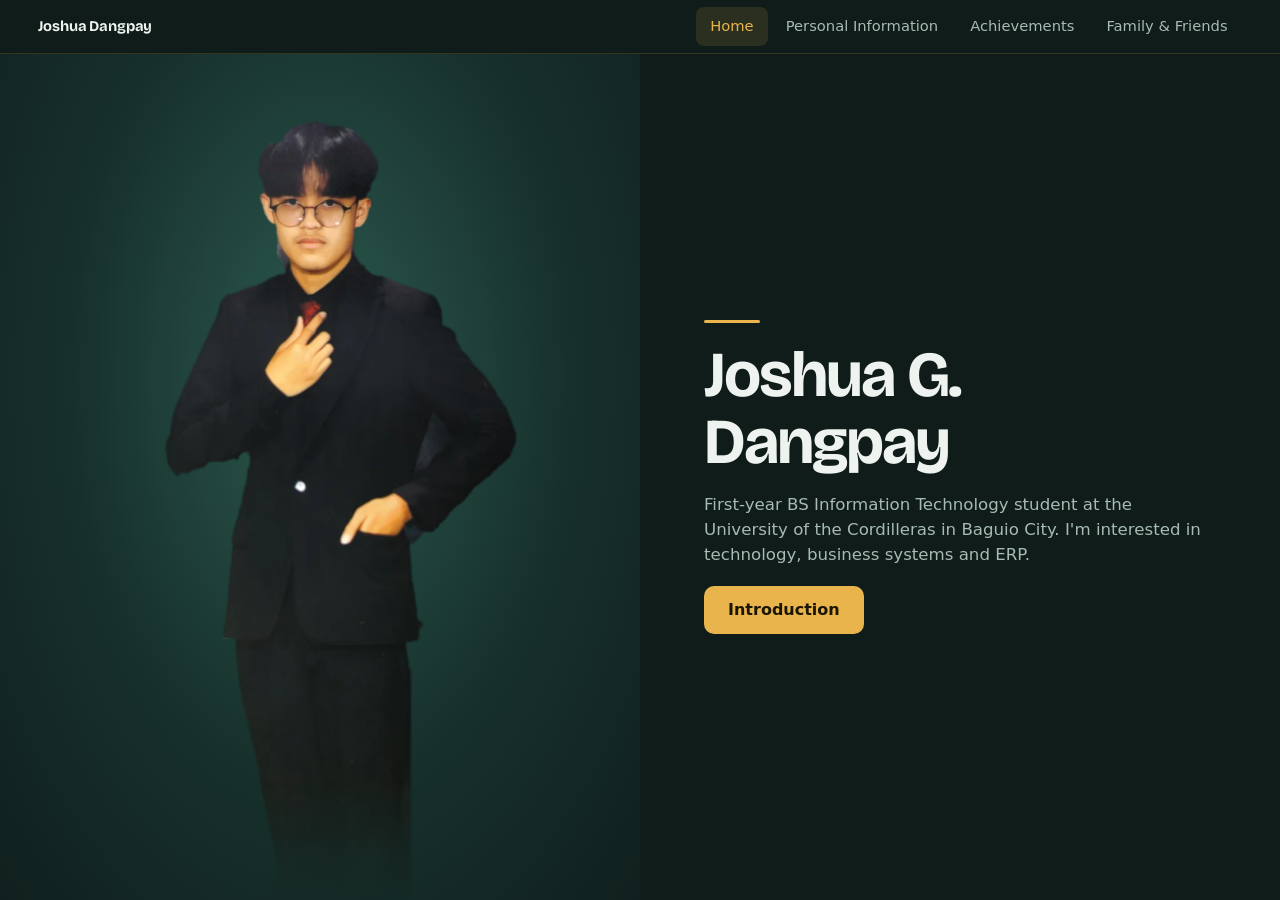
<file: index.html>
<!DOCTYPE html>
<html lang="en">
<head>
<meta charset="utf-8">
<meta name="viewport" content="width=device-width, initial-scale=1">
<title>Home | Joshua G. Dangpay</title>
<link rel="preconnect" href="https://fonts.googleapis.com"><link rel="preconnect" href="https://fonts.gstatic.com" crossorigin><link href="https://fonts.googleapis.com/css2?family=Bricolage+Grotesque:wght@600;700&display=swap" rel="stylesheet">
<link rel="stylesheet" href="css/style.css?v=7">
<script src="js/script.js?v=7" defer></script>
</head>
<body>
<nav aria-label="Main"><a class="brand" href="index.html">Joshua Dangpay</a><ul><li><a href="index.html" aria-current="page">Home</a></li><li><a href="personal.html">Personal<span class="x"> Information</span></a></li><li><a href="achievements.html">Achievements</a></li><li><a href="family-friends.html">Family<span class="x"> &amp; Friends</span></a></li></ul></nav>
<main class="home">
<div class="ph"><img src="assets/images/profile/profile-photo.webp" alt="Portrait of Joshua G. Dangpay"></div>
<div class="tx"><h1>Joshua G.<br>Dangpay</h1><p>First-year BS Information Technology student at the University of the Cordilleras in Baguio City. I'm interested in technology, business systems and ERP.</p><a class="btn" href="personal.html" data-nav>Introduction</a></div>
</main>
</body>
</html>
</file>
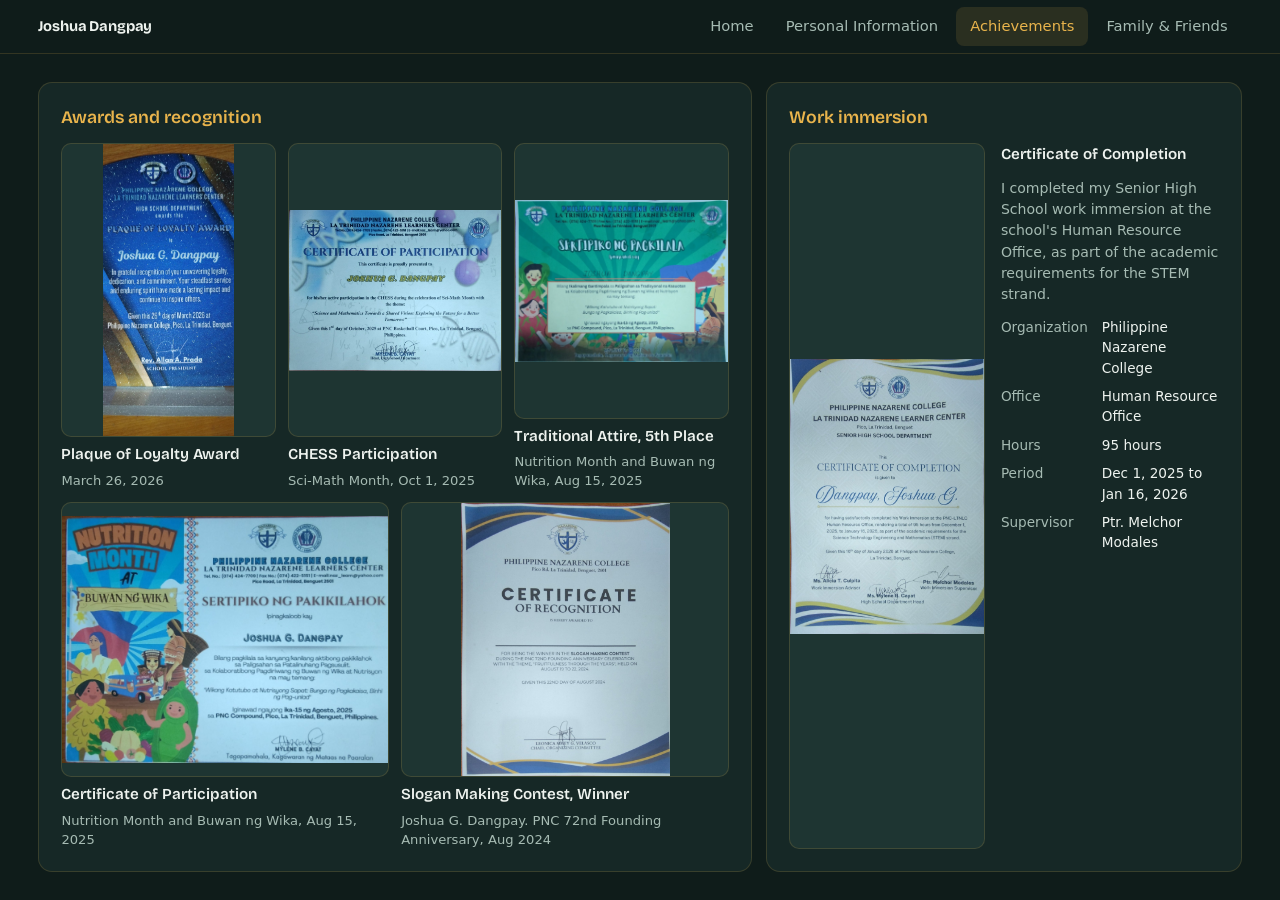
<file: achievements.html>
<!DOCTYPE html>
<html lang="en">
<head>
<meta charset="utf-8">
<meta name="viewport" content="width=device-width, initial-scale=1">
<title>Achievements | Joshua G. Dangpay</title>
<link rel="preconnect" href="https://fonts.googleapis.com"><link rel="preconnect" href="https://fonts.gstatic.com" crossorigin><link href="https://fonts.googleapis.com/css2?family=Bricolage+Grotesque:wght@600;700&display=swap" rel="stylesheet">
<link rel="stylesheet" href="css/style.css?v=7">
<script src="js/script.js?v=7" defer></script>
</head>
<body>
<nav aria-label="Main"><a class="brand" href="index.html">Joshua Dangpay</a><ul><li><a href="index.html">Home</a></li><li><a href="personal.html">Personal<span class="x"> Information</span></a></li><li><a href="achievements.html" aria-current="page">Achievements</a></li><li><a href="family-friends.html">Family<span class="x"> &amp; Friends</span></a></li></ul></nav>
<main class="ach">
<section class="card"><h2>Awards and recognition</h2>
<div class="awards">
<div class="item"><button class="zoom" data-lb data-cap="Plaque of Loyalty Award, March 26, 2026" aria-label="Enlarge Plaque of Loyalty Award"><img src="assets/images/achievements/school-award-01.jpg" alt="Plaque of Loyalty Award"></button><h3>Plaque of Loyalty Award</h3><p>March 26, 2026</p></div>
<div class="item"><button class="zoom" data-lb data-cap="Certificate of Participation, CHESS, Sci-Math Month, October 1, 2025" aria-label="Enlarge Certificate of Participation"><img src="assets/images/achievements/school-award-02.jpg" alt="Certificate of Participation for CHESS during Sci-Math Month"></button><h3>CHESS Participation</h3><p>Sci-Math Month, Oct 1, 2025</p></div>
<div class="item"><button class="zoom" data-lb data-cap="Fifth place, Traditional Attire contest, Nutrition Month and Buwan ng Wika, August 15, 2025" aria-label="Enlarge Traditional Attire, 5th Place"><img src="assets/images/achievements/school-award-03.jpg" alt="Certificate of Recognition for fifth place in the Traditional Attire contest"></button><h3>Traditional Attire, 5th Place</h3><p>Nutrition Month and Buwan ng Wika, Aug 15, 2025</p></div>
<div class="item"><button class="zoom" data-lb data-cap="Certificate of Participation, Nutrition Month and Buwan ng Wika, August 15, 2025" aria-label="Enlarge Certificate of Participation"><img src="assets/images/achievements/school-award-04.jpg" alt="Certificate of Participation for Nutrition Month and Buwan ng Wika"></button><h3>Certificate of Participation</h3><p>Nutrition Month and Buwan ng Wika, Aug 15, 2025</p></div>
<div class="item"><button class="zoom" data-lb data-cap="Joshua G. Dangpay, Winner, Slogan Making Contest, PNC 72nd Founding Anniversary, August 2024" aria-label="Enlarge Slogan Making Contest, Winner"><img src="assets/images/achievements/school-award-05.jpg" alt="Certificate of Recognition for winning the Slogan Making Contest"></button><h3>Slogan Making Contest, Winner</h3><p>Joshua G. Dangpay. PNC 72nd Founding Anniversary, Aug 2024</p></div>
</div></section>
<section class="card"><h2>Work immersion</h2>
<div class="wi">
<button class="zoom" data-lb data-cap="Certificate of Completion, Work Immersion, January 16, 2026" aria-label="Enlarge Work Immersion certificate"><img src="assets/images/work-immersion/work-immersion-certificate.jpg" alt="Work Immersion Certificate of Completion"></button>
<div class="info"><h3>Certificate of Completion</h3>
<p>I completed my Senior High School work immersion at the school's Human Resource Office, as part of the academic requirements for the STEM strand.</p>
<dl><dt>Organization</dt><dd>Philippine Nazarene College</dd><dt>Office</dt><dd>Human Resource Office</dd><dt>Hours</dt><dd>95 hours</dd><dt>Period</dt><dd>Dec 1, 2025 to Jan 16, 2026</dd><dt>Supervisor</dt><dd>Ptr. Melchor Modales</dd></dl></div>
</div></section>
</main>
</body>
</html>
</file>
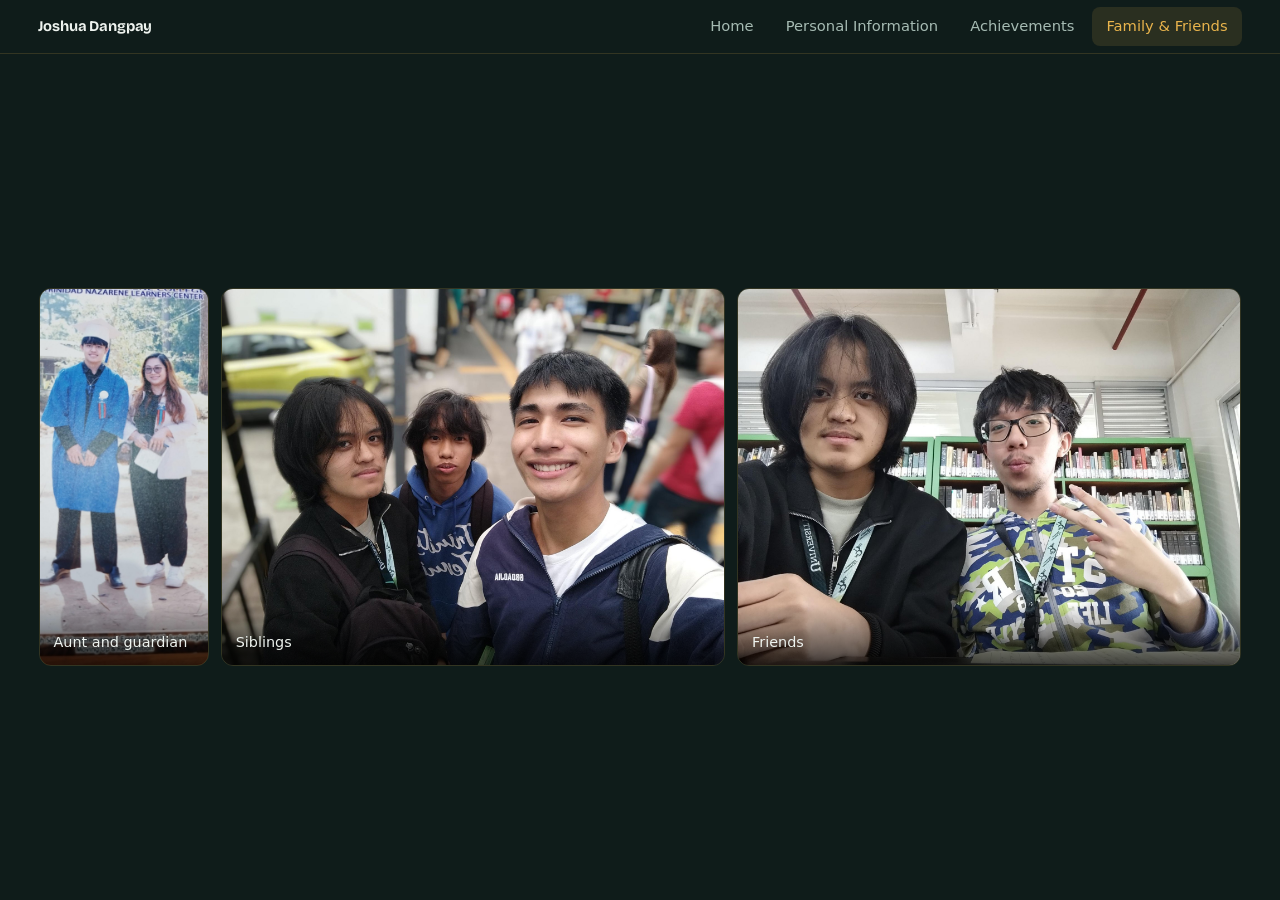
<file: family-friends.html>
<!DOCTYPE html>
<html lang="en">
<head>
<meta charset="utf-8">
<meta name="viewport" content="width=device-width, initial-scale=1">
<title>Family &amp; Friends | Joshua G. Dangpay</title>
<link rel="preconnect" href="https://fonts.googleapis.com"><link rel="preconnect" href="https://fonts.gstatic.com" crossorigin><link href="https://fonts.googleapis.com/css2?family=Bricolage+Grotesque:wght@600;700&display=swap" rel="stylesheet">
<link rel="stylesheet" href="css/style.css?v=7">
<script src="js/script.js?v=7" defer></script>
</head>
<body>
<nav aria-label="Main"><a class="brand" href="index.html">Joshua Dangpay</a><ul><li><a href="index.html">Home</a></li><li><a href="personal.html">Personal<span class="x"> Information</span></a></li><li><a href="achievements.html">Achievements</a></li><li><a href="family-friends.html" aria-current="page">Family<span class="x"> &amp; Friends</span></a></li></ul></nav>
<main class="fam">
<div class="gal">
<figure style="--ar:.45" tabindex="0" role="button" data-lb data-cap="Aunt and guardian"><img src="assets/images/family-friends/graduation-01.jpg" alt="Graduation photo with my aunt and guardian"><figcaption>Aunt and guardian</figcaption></figure>
<figure style="--ar:1.3333" tabindex="0" role="button" data-lb data-cap="Siblings"><img src="assets/images/family-friends/friends-04.jpg" alt="Selfie with my siblings"><figcaption>Siblings</figcaption></figure>
<figure style="--ar:1.3333" tabindex="0" role="button" data-lb data-cap="Friends"><img src="assets/images/family-friends/friends-05.jpg" alt="Two friends in a library"><figcaption>Friends</figcaption></figure>
</div>
</main>
</body>
</html>
</file>
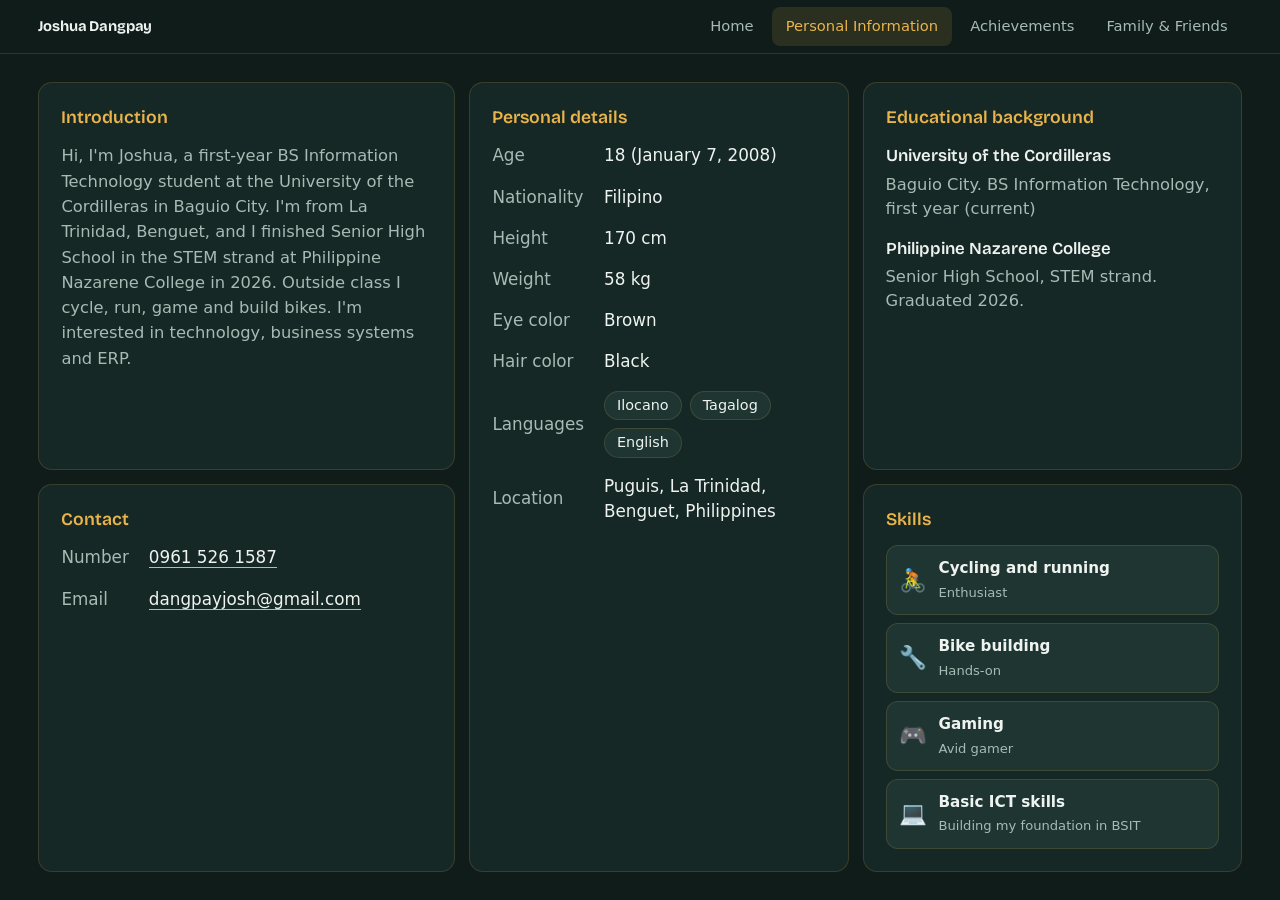
<file: personal.html>
<!DOCTYPE html>
<html lang="en">
<head>
<meta charset="utf-8">
<meta name="viewport" content="width=device-width, initial-scale=1">
<title>Personal Information | Joshua G. Dangpay</title>
<link rel="preconnect" href="https://fonts.googleapis.com"><link rel="preconnect" href="https://fonts.gstatic.com" crossorigin><link href="https://fonts.googleapis.com/css2?family=Bricolage+Grotesque:wght@600;700&display=swap" rel="stylesheet">
<link rel="stylesheet" href="css/style.css?v=7">
<script src="js/script.js?v=7" defer></script>
</head>
<body>
<nav aria-label="Main"><a class="brand" href="index.html">Joshua Dangpay</a><ul><li><a href="index.html">Home</a></li><li><a href="personal.html" aria-current="page">Personal<span class="x"> Information</span></a></li><li><a href="achievements.html">Achievements</a></li><li><a href="family-friends.html">Family<span class="x"> &amp; Friends</span></a></li></ul></nav>
<main class="pi">
<section class="card a"><h2>Introduction</h2>
<p>Hi, I'm Joshua, a first-year BS Information Technology student at the University of the Cordilleras in Baguio City. I'm from La Trinidad, Benguet, and I finished Senior High School in the STEM strand at Philippine Nazarene College in 2026. Outside class I cycle, run, game and build bikes. I'm interested in technology, business systems and ERP.</p></section>
<section class="card e"><h2>Personal details</h2>
<dl><dt>Age</dt><dd><span data-birth="2008-01-07"></span> (January 7, 2008)</dd>
<dt>Nationality</dt><dd>Filipino</dd>
<dt>Height</dt><dd>170 cm</dd>
<dt>Weight</dt><dd>58 kg</dd>
<dt>Eye color</dt><dd>Brown</dd>
<dt>Hair color</dt><dd>Black</dd>
<dt>Languages</dt><dd class="chips"><span class="chip">Ilocano</span><span class="chip">Tagalog</span><span class="chip">English</span></dd>
<dt>Location</dt><dd>Puguis, La Trinidad, Benguet, Philippines</dd></dl></section>
<section class="card b"><h2>Contact</h2>
<dl><dt>Number</dt><dd><a class="lk" href="tel:+639615261587">0961 526 1587</a></dd>
<dt>Email</dt><dd><a class="lk" href="mailto:dangpayjosh@gmail.com">dangpayjosh@gmail.com</a></dd></dl></section>
<section class="card c"><h2>Educational background</h2>
<div class="edu"><h3>University of the Cordilleras</h3><p>Baguio City. BS Information Technology, first year (current)</p></div>
<div class="edu"><h3>Philippine Nazarene College</h3><p>Senior High School, STEM strand. Graduated 2026.</p></div></section>
<section class="card d"><h2>Skills</h2>
<ul class="sk">
<li><span class="ic">🚴</span><span><b>Cycling and running</b><span>Enthusiast</span></span></li>
<li><span class="ic">🔧</span><span><b>Bike building</b><span>Hands-on</span></span></li>
<li><span class="ic">🎮</span><span><b>Gaming</b><span>Avid gamer</span></span></li>
<li><span class="ic">💻</span><span><b>Basic ICT skills</b><span>Building my foundation in BSIT</span></span></li>
</ul></section>
</main>
</body>
</html>
</file>
<file: css/style.css>
:root{--bg:#0f1c1a;--sf:#162826;--sf2:#1e3532;--tx:#eef3ef;--mu:#a6bbb3;--ac:#e9b44c;--bd:rgba(233,180,76,.16)}
*{box-sizing:border-box;margin:0}
[hidden]{display:none!important}
html,body{height:100%}
body{background:var(--bg);color:var(--tx);font:16px/1.5 Inter,"Segoe UI",system-ui,sans-serif;display:flex;flex-direction:column;overflow:hidden}
a:focus-visible,button:focus-visible,[tabindex]:focus-visible{outline:2px solid var(--ac);outline-offset:2px}
nav{height:54px;flex:none;display:flex;align-items:center;justify-content:space-between;padding:0 clamp(12px,3vw,40px);border-bottom:1px solid var(--bd)}
nav ul{display:flex;gap:4px;list-style:none;padding:0}
nav a{display:block;padding:8px 14px;border-radius:8px;color:var(--mu);text-decoration:none;font-size:.92rem;transition:color .2s,background .2s}
nav a:hover{color:var(--tx);background:var(--sf)}
nav a[aria-current]{color:var(--ac);background:rgba(233,180,76,.12)}
nav .brand{font-weight:700;color:var(--tx);padding-left:0;letter-spacing:-.01em}
main{flex:1;min-height:0;padding:clamp(12px,2.2vw,28px) clamp(16px,3vw,40px);display:flex;transition:transform .26s ease-in,opacity .26s ease-in}
@keyframes inR{from{transform:translateX(6%);opacity:0}}
@keyframes inL{from{transform:translateX(-6%);opacity:0}}
main.in-r{animation:inR .35s ease-out}
main.in-l{animation:inL .35s ease-out}
main.out-l{transform:translateX(-6%);opacity:0}
main.out-r{transform:translateX(6%);opacity:0}
h1{font-size:clamp(2.2rem,5vw,4.2rem);line-height:1.05;letter-spacing:-.03em}
h2{font-size:.85rem;color:var(--ac);font-weight:600;letter-spacing:.03em;margin-bottom:12px}
h3{font-size:.95rem;font-weight:600}
p{color:var(--mu)}
.card{background:var(--sf);border:1px solid var(--bd);border-radius:14px;padding:clamp(14px,1.8vw,22px);min-height:0;overflow:hidden;transition:border-color .2s}
.card:hover{border-color:rgba(233,180,76,.38)}
dl{display:grid;grid-template-columns:auto 1fr;gap:10px 18px;font-size:.95rem}
dt{color:var(--mu)}
dd{font-weight:500}
.chips{display:flex;flex-wrap:wrap;gap:8px}
.chip{padding:6px 12px;border:1px solid var(--bd);border-radius:99px;background:var(--sf2);font-size:.9rem}
/* Home */
.home{padding:0;display:grid;grid-template-columns:1fr 1fr}
.home .ph{min-height:0;overflow:hidden}
.home img{width:100%;height:100%;object-fit:cover;object-position:50% 22%;display:block}
.home .tx{display:flex;flex-direction:column;justify-content:center;align-items:flex-start;gap:18px;padding:clamp(24px,5vw,72px)}
.home .tx p{font-size:clamp(1rem,1.3vw,1.15rem);max-width:34em}
.home .hi{color:var(--ac);font-weight:600}
.btn{display:inline-block;padding:12px 24px;border-radius:10px;background:var(--ac);color:#1b1503;font-weight:600;text-decoration:none;transition:transform .2s,background .2s}
.btn:hover{background:#f2c76a;transform:translateY(-2px)}
/* Personal */
.pi{display:grid;gap:14px;width:100%;grid-template-columns:1.1fr 1fr 1fr;grid-template-rows:repeat(2,minmax(min-content,1fr));overflow:auto}
.pi .big{grid-row:span 2}
.pi .card{display:flex;flex-direction:column}
.pi .card p{font-size:.95rem}
.pi .card h3{margin-bottom:4px}
/* Achievements */
.ach{display:grid;grid-template-columns:1.5fr 1fr;gap:14px;width:100%}
.ach .card{display:flex;flex-direction:column}
.awards{display:grid;grid-template-columns:repeat(6,1fr);grid-template-rows:1fr 1fr;gap:12px;flex:1;min-height:0}
.item{grid-column:span 2}.item:nth-child(n+4){grid-column:span 3}
.item{display:flex;flex-direction:column;gap:6px;min-height:0}
.item p{font-size:.82rem;line-height:1.4}
.zoom{position:relative;flex:1;min-height:0;padding:0;background:var(--sf2);border:1px solid var(--bd);border-radius:10px;overflow:hidden;cursor:zoom-in}
.zoom img{position:absolute;inset:0;width:100%;height:100%;object-fit:contain;transition:transform .3s}
.zoom:hover img{transform:scale(1.02)}
.wi{display:grid;grid-template-columns:minmax(0,.9fr) minmax(0,1fr);gap:16px;flex:1;min-height:0}
.wi .info{display:flex;flex-direction:column;gap:12px;overflow:auto;min-height:0}
.wi dl{font-size:.85rem;gap:8px 14px}
.wi p{font-size:.88rem}
/* Family & Friends */
.fam{flex-direction:column;gap:12px}
.gal{flex:1;min-height:0;display:flex;flex-wrap:wrap;align-content:center;justify-content:center;gap:12px;--h:26vh}
.gal .row{flex:0 0 100%;display:flex;justify-content:center;gap:12px}
.gal figure{flex:none;height:var(--h,100%);width:calc(var(--h,100%)*var(--ar));position:relative;border-radius:12px;overflow:hidden;cursor:zoom-in;border:1px solid var(--bd)}
.gal img{position:absolute;inset:0;width:100%;height:100%;object-fit:cover;transition:transform .4s}
.gal figure:hover img{transform:scale(1.03)}
.gal figcaption{position:absolute;left:0;right:0;bottom:0;padding:28px 14px 12px;background:linear-gradient(transparent,rgba(0,0,0,.72));font-size:.9rem;font-weight:500}
.gal figure:hover figcaption,.gal figure:focus-visible figcaption{opacity:1}
.pager{display:flex;justify-content:center;align-items:center;gap:14px;color:var(--mu);font-size:.9rem}
.pager button,.lb button{background:var(--sf);color:var(--tx);border:1px solid var(--bd);border-radius:8px;padding:6px 14px;cursor:pointer;font-size:1rem}
.pager button:hover:not(:disabled),.lb button:hover{border-color:var(--ac)}
.pager button:disabled{opacity:.35;cursor:default}
.pager[hidden]{display:flex!important;visibility:hidden}
.ach .pager{margin-top:10px}
.home .tx::before{content:"";width:56px;height:3px;border-radius:2px;background:var(--ac)}
.pi .a{grid-column:1;grid-row:1}.pi .b{grid-column:1;grid-row:2}.pi .e{grid-column:2;grid-row:1/3}.pi .c{grid-column:3;grid-row:1}.pi .d{grid-column:3;grid-row:2}
dd{overflow-wrap:anywhere}
a.lk{color:var(--tx);text-decoration:none;border-bottom:1px solid var(--ac);transition:color .2s}
a.lk:hover{color:var(--ac)}
.sk{list-style:none;padding:0;display:grid;gap:8px}
.sk li{display:flex;gap:12px;align-items:center;padding:9px 12px;border:1px solid var(--bd);border-radius:12px;background:var(--sf2)}
.sk .ic{font-size:1.4rem}
.sk b{display:block;font-size:.95rem;font-weight:600}
.sk span span{font-size:.82rem;color:var(--mu)}
.edu+.edu{margin-top:14px}
.pi dl{font-size:1.05rem;gap:16px 20px}
.pi .card p{font-size:1.02rem}
.pi .a p{font-size:1.1rem;line-height:1.65}
.pi .edu h3{font-size:1.05rem}
.sk{flex:1;grid-auto-rows:1fr}
/* Lightbox */
.lb{position:fixed;inset:0;z-index:50;display:flex;align-items:center;justify-content:center;gap:12px;padding:16px;background:rgba(6,5,9,.94)}
.lb figure{display:flex;flex-direction:column;align-items:center;gap:10px;min-width:0}
.lb img{max-width:calc(100vw - 150px);max-height:calc(100vh - 110px);object-fit:contain;border-radius:6px}
.lb figcaption{color:var(--mu);font-size:.9rem;text-align:center}
.lb .lb-x{position:absolute;top:14px;right:14px}
@media(max-width:800px){
 .x,nav .brand{display:none}
 nav{justify-content:center}
 nav a{padding:8px 9px;font-size:.82rem}
 main{overflow:auto}
 .home{grid-template-columns:1fr;grid-template-rows:42% auto}
 .home .tx{padding:20px;gap:12px}
 .pi,.ach,.awards,.wi{grid-template-columns:1fr;grid-template-rows:none}
 .item,.item:nth-child(n+4){grid-column:auto}
 .pi .a,.pi .b,.pi .c,.pi .d,.pi .e{grid-column:auto;grid-row:auto}
 .zoom{min-height:240px}
 .gal{min-height:60vh}
 .lb img{max-width:calc(100vw - 32px)}
 .lb{flex-wrap:wrap}
}
@media(max-height:560px) and (min-width:801px){main{overflow:auto}}
@media(prefers-reduced-motion:reduce){*{animation:none!important;transition:none!important}}

h1,h2,h3,nav .brand{font-family:"Bricolage Grotesque",Inter,"Segoe UI",system-ui,sans-serif}
h1{font-weight:700}
h2{font-size:1.1rem;letter-spacing:0}
.pi dl{align-items:center}
.pi .chip{padding:3px 12px;font-size:.9rem}
.pi .a p{font-size:1.02rem;line-height:1.55}
.sk li{padding:8px 12px}
.home .ph{background:radial-gradient(ellipse at 50% 38%,#2c5a4f 0%,#17302c 55%,#10201e 100%)}
.home img{object-fit:contain;object-position:50% 100%}
@media(max-width:800px){.home img{object-fit:cover;object-position:50% 0}}
</file>
